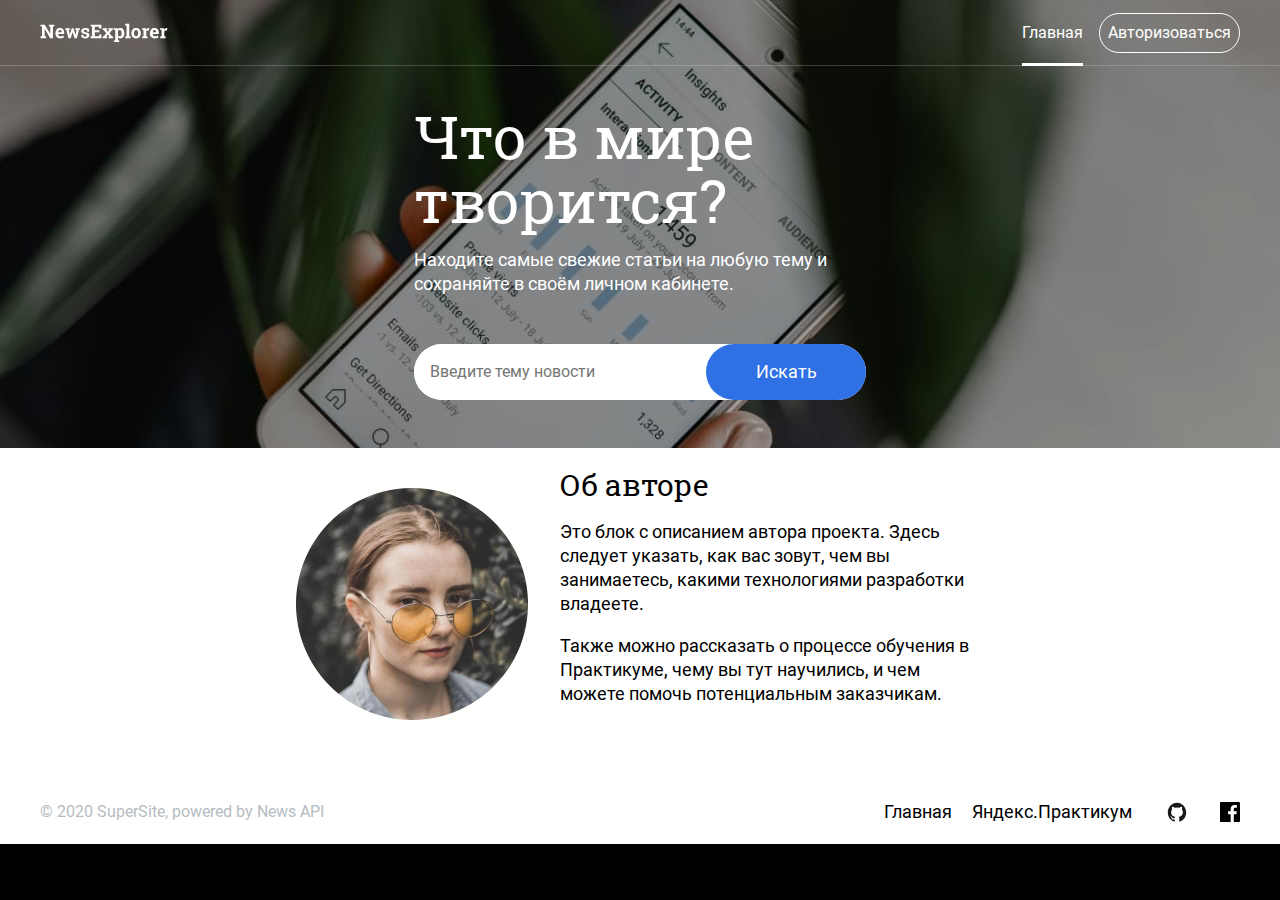
<file: index.html>
<!doctype html><html lang="ru"><head><meta charset="UTF-8"/><meta name="viewport" content="width=device-width,initial-scale=1"/><link rel="icon" href="./images/favicon.png" type="image/x-icon"/><link rel="stylesheet" href="style.beb10aa1d57fcb7eee13.css"/><title>News Week</title></head><body class="page"><div class="intro-container"><header class="header header_type_dark"><img class="header__logo" alt="header-logo" src="./images/news-logo.svg"><ul class="header__menu header__menu_type_dark"><li class="header__link header__link_type_selected"><a class="links" href="index.html">Главная</a></li><li class="header__link header__link_type_button button_type_login">Авторизоваться</li></ul><button class="header__sandwich header__sandwich_type_dark button_type_menu"></button></header><section class="search"><h1 class="search__title">Что в мире творится?</h1><p class="search__subtitle">Находите самые свежие статьи на любую тему и сохраняйте в своём личном кабинете.</p><form class="search__form" novalidate><input class="search__input" placeholder="Введите тему новости" required><button type="submit" class="search__button">Искать</button></form></section></div><section class="author"><img class="author__photo" alt="author-photo" src="./images/author-photo.jpg"><div class="author__column"><h2 class="author__title title-section">Об авторе</h2><p class="author__paragraph">Это блок с описанием автора проекта. Здесь следует указать, как вас зовут, чем вы занимаетесь, какими технологиями разработки владеете.</p><p class="author__paragraph">Также можно рассказать о процессе обучения в Практикуме, чему вы тут научились, и чем можете помочь потенциальным заказчикам.</p></div></section><footer class="footer"><a class="footer__copyright" href="">&#169; 2020 SuperSite, powered by News API</a><div class="footer__menu"><ul class="footer__links"><li class="footer__link"><a class="links" href="index.html">Главная</a></li><li class="footer__link"><a class="links" href="praktikum.yandex.ru">Яндекс.Практикум</a></li></ul><ul class="footer__icons"><li class="footer__icon"><a class="links" href="https://github.com/" target="_blank"><img class="icons" alt="github-icon" src="./images/icon-github.svg"></a></li><li class="footer__icon"><a class="links" href="https://www.facebook.com/" target="_blank"><img class="icons" alt="facebook-icon" src="./images/icon-facebook.svg"></a></li></ul></div></footer><div class="popup"></div><script src="./js/main.958c1915be4dad94dd1b.js"></script></body></html>
</file>
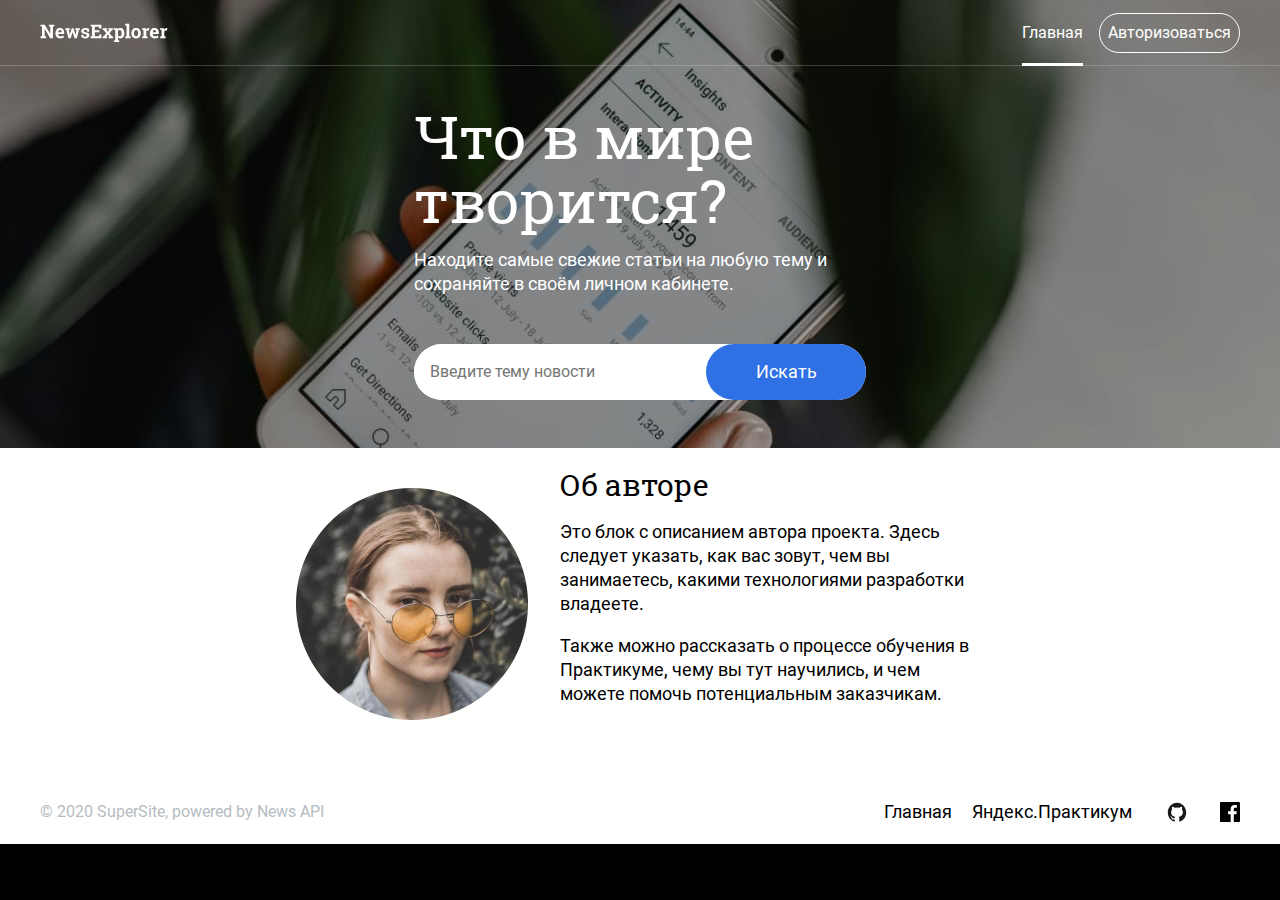
<file: articles.html>
<!doctype html><html lang="ru"><head><meta charset="UTF-8"/><meta name="viewport" content="width=device-width,initial-scale=1"/><link rel="stylesheet" href="style.55b29d84c51b4ed4e0f2.css"/><title>News Week-My Articles</title></head><body class="page"><header class="header header_type_light"><img class="header__logo header__logo_type_light" alt="header-logo" src="./images/news-logo.svg"><ul class="header__menu header__menu_type_light"></ul><button class="header__sandwich header__sanwdich_type_light button_type_menu"></button></header><section class="intro"><p class="intro__about">Сохранённые статьи</p><h2 class="intro__title title__section"><span class="owner"></span>, у вас <span class="number"></span></h2></section><footer class="footer"><a class="footer__copyright" href="">&#169; 2020 SuperSite, powered by News API</a><div class="footer__menu"><ul class="footer__links"><li class="footer__link"><a class="links" href="index.html">Главная</a></li><li class="footer__link"><a class="links" href="praktikum.yandex.ru">Яндекс.Практикум</a></li></ul><ul class="footer__icons"><li class="footer__icon"><a class="links" href="https://github.com/" target="_blank"><img class="icons" alt="github-icon" src="./images/icon-github.svg"></a></li><li class="footer__icon"><a class="links" href="https://www.facebook.com/" target="_blank"><img class="icons" alt="facebook-icon" src="./images/icon-facebook.svg"></a></li></ul></div></footer><div class="popup popup_type_menu"><div class="popup__content_type_menu"><header class="header header_type_dark"><img class="header__logo" alt="header-logo" src="./images/news-logo.svg"></header><img src="./images/close.png" alt="" class="popup__close"><ul class="popup__menu"><li class="header__link"><a class="links" href="index.html">Главная</a></li><li class="header__link"><a class="links" href="articles.html">Сохранённые</a></li><li class="header__link header__link_type_button button_type_login">Авторизоваться</li></ul></div></div><script src="./js/articles.a500310ab733953baec5.js"></script></body></html>
</file>
<file: style.beb10aa1d57fcb7eee13.css>
/*! normalize.css v8.0.1 | MIT License | github.com/necolas/normalize.css */html{line-height:1.15;-webkit-text-size-adjust:100%}body{margin:0}main{display:block}hr{box-sizing:content-box;height:0;overflow:visible}pre{font-family:monospace,monospace;font-size:1em}a{background-color:transparent}abbr[title]{border-bottom:none;text-decoration:underline;text-decoration:underline dotted}code,kbd,samp{font-family:monospace,monospace;font-size:1em}small{font-size:80%}sub,sup{font-size:75%;line-height:0;position:relative;vertical-align:baseline}sub{bottom:-.25em}sup{top:-.5em}img{border-style:none}button,input,optgroup,select,textarea{font-family:inherit;font-size:100%;line-height:1.15;margin:0}button,input{overflow:visible}button,select{text-transform:none}[type=button],[type=reset],[type=submit],button{-webkit-appearance:button}[type=button]::-moz-focus-inner,[type=reset]::-moz-focus-inner,[type=submit]::-moz-focus-inner,button::-moz-focus-inner{border-style:none;padding:0}[type=button]:-moz-focusring,[type=reset]:-moz-focusring,[type=submit]:-moz-focusring,button:-moz-focusring{outline:1px dotted ButtonText}fieldset{padding:.35em .75em .625em}legend{box-sizing:border-box;color:inherit;display:table;max-width:100%;padding:0;white-space:normal}progress{vertical-align:baseline}textarea{overflow:auto}[type=checkbox],[type=radio]{box-sizing:border-box;padding:0}[type=number]::-webkit-inner-spin-button,[type=number]::-webkit-outer-spin-button{height:auto}[type=search]{-webkit-appearance:textfield;outline-offset:-2px}[type=search]::-webkit-search-decoration{-webkit-appearance:none}::-webkit-file-upload-button{-webkit-appearance:button;font:inherit}details{display:block}summary{display:list-item}[hidden],template{display:none}.intro-container{display:flex;position:relative;margin:0;flex-direction:column;align-items:center;height:min-content;width:100%;color:#fff;font-family:Roboto,Arial,sans-serif;background-image:url(images/search-bg.jpg);background-size:cover}.header__logo_type_light{filter:invert(100%)}.header__logo_type_popup{margin:0 0 0 16px;height:20px;width:134px;background-size:100% auto;background-image:url(images/news-logo.svg)}@media screen and (max-width:767px){.header__logo{margin:0 0 0 16px}}@media screen and (min-width:768px){.header__logo{margin:0 0 0 40px;height:20px}}@media screen and (min-width:1440px){.header__logo{margin:0 0 0 104px}}.header__menu_type_dark{color:#fff}.header__menu_type_light{color:#000}.header__menu{position:relative;display:flex;padding:0;font-weight:500;font-family:Roboto,Arial,sans-serif}@media screen and (max-width:767px){.header__menu{display:none}}@media screen and (min-width:768px){.header__menu{margin:0 40px 0 0;font-size:16px;min-height:66px}}@media screen and (min-width:1440px){.header__menu{margin:0 104px 0 0;font-size:18px;min-height:80px}}.header__link_type_selected{box-sizing:content-box;padding-top:3px;border-bottom:3px solid}.header__link_type_button{position:relative;display:flex;border:1px solid;color:inherit;text-decoration:none;background-color:transparent;justify-content:center;box-sizing:border-box;transition:.5}@media screen and (max-width:767px){.header__link_type_button{position:relative;max-width:288px;width:100%;min-height:56px;margin-top:22px;border-radius:28px;align-self:start}}@media screen and (min-width:768px){.header__link_type_button{min-height:40px;padding:0 8px;border-radius:20px;align-self:center}}@media screen and (min-width:1440px){.header__link_type_button{min-height:48px;padding:0 12px;border-radius:24px}}.header__link{position:relative;display:flex;align-items:center;list-syle:none}.header__link:hover{cursor:pointer}.header__link:last-child{margin-right:0}@media screen and (max-width:767px){.header__link{min-height:56px;font-size:18px}}@media screen and (min-width:768px){.header__link{margin:0 16px 0 0;font-size:16px}}@media screen and (min-width:1440px){.header__link{margin:0 32px 0 0;font-size:18px}}.header__sandwich{position:relative;margin:16px;padding:0;min-width:24px;min-height:24px;background-color:transparent;border:none;outline:none}.header__sandwich_type_dark{background-image:url(images/icon-sandwich.png)}.header__sanwdich_type_light{background-image:url(images/icon-sandwich-light.png)}@media screen and (max-width:767px){.header__sandwich{display:flex}}@media screen and (min-width:768px){.header__sandwich{display:none}}.header_type_light{background-color:#fff;box-shadow:inset 0 -1px 0 #d1d2d6}.header_type_dark{box-shadow:inset 0 -1px 0 hsla(0,0%,100%,.2)}.header__exit{height:24px;width:24px;background-position:no-repeat 50%}.header__exit_color_black{background-image:url(images/exit-black.png)}.header__exit_color_white{background-image:url(images/exit-white.png)}.header{position:relative;display:flex;width:100%;justify-content:space-between;align-items:center}@media screen and (max-width:767px){.header{min-height:56px}}@media screen and (min-width:768px){.header{min-height:66px}}@media screen and (min-width:1440px){.header{min-height:80px}}.search__button{flex-grow:0;color:#fff;background-color:#2f71e5;border:none;outline:none;font-size:18px;line-height:24px;font-family:Roboto,Arial,sans-serif;transition:.5s}.search__button:hover{cursor:pointer;color:#2f71e5;border:1px solid #2f71e5;background-color:#fff}@media screen and (max-width:1439px){.search__button{min-width:160px;height:56px;border-radius:28px;max-width:406px}}@media screen and (min-width:1440px){.search__button{min-width:168px;height:64px;border-radius:32px}}.search__form{position:relative;display:flex;width:100%}@media screen and (max-width:767px){.search__form{flex-direction:column;justify-items:space-between;background-color:transparent;max-width:406px}}@media screen and (min-width:768px){.search__form{height:56px;border-radius:28px;background-color:#fff}}@media screen and (min-width:1440px){.search__form{height:64px;border-radius:32px}}.search__input{position:relative;display:flex;flex-grow:1;margin:0;font-size:16px;line-height:22px;outline:none;border:none;font-family:Roboto,Arial,sans-serif}@media screen and (max-width:1439px){.search__input{margin:0 0 16px;min-height:56px;border-radius:28px;padding:0 16px}}@media screen and (min-width:1440px){.search__input{width:100%;margin:0;min-height:64px;border-radius:32px;padding:0 32px}}.search__input_state_error::-webkit-input-placeholder{color:red;opacity:1}.search__input_state_error:-moz-placeholder,.search__input_state_error::-moz-placeholder{color:red;opacity:1}.search__input_state_error:-ms-input-placeholder{color:red;opacity:1}.search__subtitle{font-family:Roboto,Arial,sans-serif;font-weight:400;font-size:18px;line-height:24px}@media screen and (max-width:767px){.search__subtitle{margin:16px 0 122px;max-width:406px}}@media screen and (min-width:768px){.search__subtitle{margin:16px 0 48px;max-width:452px}}@media screen and (min-width:1440px){.search__subtitle{margin:32px 0 64px;max-width:550px}}.search__title{padding:0;margin:0;color:#fff;font-weight:400;font-family:Roboto Slab,Times,serif}@media screen and (max-width:767px){.search__title{max-width:285px;font-size:36px;line-height:40px}}@media screen and (min-width:768px){.search__title{max-width:385px;font-size:60px;line-height:64px}}@media screen and (min-width:1440px){.search__title{max-width:608px}}.search{display:flex;position:relative;flex-direction:column;align-items:start;height:min-content;box-sizing:border-box}@media screen and (max-width:767px){.search{margin:30px 16px 32px}}@media screen and (min-width:768px){.search{margin:38px 160px 48px}}@media screen and (min-width:1440px){.search{margin:80px 0}}.author__column{flex-flow:column;align-items:start;height:min-content}@media screen and (max-width:767px){.author__column{margin:24px 0 0}}@media screen and (min-width:768px){.author__column{margin:-20px 0 0 32px;max-width:424px}}@media screen and (min-width:1440px){.author__column{margin:50px 0 0 56px;max-width:600px}}.author__paragraph{font-size:18px;line-height:24px;font-family:Roboto,Arial,sans-serif;font-style:normal;font-weight:400}.author__paragraph:last-child{margin:0}.author__photo{display:flex;position:relative}@media screen and (max-width:767px){.author__photo{width:calc(100% - 48px);max-width:272px;align-self:center}}@media screen and (min-width:768px){.author__photo{max-width:232px}}@media screen and (min-width:1440px){.author__photo{max-width:464px}}@media screen and (max-width:767px){.author__title{margin:0 0 24px}}@media screen and (min-width:768px){.author__title{margin:0 0 16px}}@media screen and (min-width:1440px){.author__title{margin:0 0 24px}}.author{display:flex;position:relative;margin:0 auto;box-sizing:border-box;height:min-content;width:100%;justify-content:center;background-color:#fff;color:#000}@media screen and (max-width:767px){.author{flex-direction:column;padding:32px 24px 80px}}@media screen and (min-width:768px){.author{padding:40px 40px 60px}}@media screen and (min-width:1440px){.author{padding:80px 104px}}.cards__button{display:flex;justify-content:center;align-items:center;border:none;outline:none;background-color:#fff;font-family:Roboto,Arial,sans-serif;font-style:normal;font-weight:500;font-size:18px;line-height:24px;transition:.5s}.cards__button_visible_no{display:none}.cards__button:hover{cursor:pointer;opacity:.9;color:#2f71e5;border:1px solid #2f71e5}@media screen and (max-width:767px){.cards__button{margin:15px 0 0;min-height:56px;border-radius:28px;min-width:calc(100vw - 32px)}}@media screen and (min-width:768px){.cards__button{margin:22px 0 0;min-width:240px;min-height:56px;border-radius:28px}}@media screen and (min-width:1440px){.cards__button{margin:64px 0 0;min-width:288px;min-height:64px;border-radius:32px}}.cards__grid{display:grid;position:relative;width:100%;justify-content:center}@media screen and (max-width:767px){.cards__grid{grid-template-columns:repeat(auto-fit,228px);grid-template-rows:repeat(auto-fit,1fr);grid-gap:10px}}@media screen and (min-width:768px){.cards__grid{grid-template-columns:repeat(3,1fr);grid-template-rows:repeat(auto-fit,1fr);grid-gap:8px}}@media screen and (min-width:1440px){.cards__grid{grid-template-columns:repeat(auto-fit,400px);grid-template-rows:repeat(auto-fit,1fr);grid-gap:15px}}.cards__image-container{position:relative;display:flex;width:100%;margin:0;border-radius:15px 15px 0 0;padding-bottom:67%}.cards__item-article{display:-webkit-box;-webkit-box-orient:vertical;overflow:hidden;margin:0;font-size:16px;line-height:22px;color:#000;font-family:Roboto,Arial,sans-serif}@media screen and (max-width:1439px){.cards__item-article{-webkit-line-clamp:4}}@media screen and (min-width:1440px){.cards__item-article{-webkit-line-clamp:4}}.cards__item-date{color:#b6bcbf;font-size:18px;line-height:24px;font-family:Source Sans Pro,Arial,sans-serif;text-transform:lowercase}@media screen and (max-width:767px){.cards__item-date{margin:0 0 10px}}@media screen and (min-width:768px){.cards__item-date{margin:0 0 12px}}.cards__item-title{display:-webkit-box;-webkit-box-orient:vertical;overflow:hidden;-webkit-line-clamp:3;padding:0;font-family:Roboto Slab,Times,serif;color:#000}@media screen and (max-width:1439px){.cards__item-title{margin:0 0 10px;font-size:22px;line-height:24px}}@media screen and (min-width:1440px){.cards__item-title{margin:0 0 16px;font-size:26px;line-height:30px}}.cards__item{position:relative;display:flex;flex-shrink:0;flex-direction:column;border-radius:16px;box-shadow:0 17px 58px -16px rgba(8,29,45,.1);background-color:#fff}@media screen and (max-width:767px){.cards__item{width:auto;max-width:224px;height:auto}}@media screen and (min-width:768px){.cards__item{width:auto;max-width:400px;height:auto}}@media screen and (min-width:1440px){.cards__item{height:576px;padding-bottom:0;width:auto}}.cards__photo{position:absolute;display:flex;flex-shrink:0;min-width:100%;min-height:100%;justify-self:center;align-self:center;left:0;right:0;top:0;bottom:0;width:100%;border-radius:16px 16px 0 0}.cards__sign{position:absolute;bottom:0;font-size:16px;line-height:20px;color:#b6bcbf;font-family:Roboto Slab,Times,serif;text-transform:uppercase;font-weight:700;overflow:hidden;text-overflow:ellipsis}.cards__text{position:relative;display:flex;flex-direction:column;width:100%;height:100%;box-sizing:border-box;border-radius:0 0 16px 16px;background-color:#fff}@media screen and (max-width:1439px){.cards__text{padding:16px;height:270px}}@media screen and (min-width:1440px){.cards__text{padding:20px 24px;height:307px}}.cards__title{color:#000;margin:0 0 64px;width:100%}@media screen and (max-width:767px){.cards-title{margin:0 0 24px}}@media screen and (min-width:768px){.cards-title{margin:0 0 32px;margin:0 0 64px}}.cards__bookmark_clicked_off{background:url(images/bookmark-black.svg) 50% no-repeat}.cards__bookmark_clicked_off:hover{background:url(images/bookmark-grey.svg) 50% no-repeat;cursor:pointer}.cards__bookmark_clicked_on,.cards__bookmark_clicked_on:hover{background:url(images/bookmark-blue.svg) 50% no-repeat}.cards__bookmark_clicked_on:hover{cursor:pointer}.cards__bookmark_icon_delete{background:url(images/trash-grey.svg) 50% no-repeat}.cards__bookmark_icon_delete:hover{background:url(images/trash-black.svg) 50% no-repeat;cursor:pointer}@media screen and (min-width:1024px){.cards__bookmark_icon_delete:hover:after{position:absolute;display:flex;justify-content:center;align-items:center;min-height:40px;width:160px;padding:0 10px;border-radius:8px;background-color:#fff;font-family:Roboto,Times,serif;font-weight:500;font-size:12px;line-height:14px;z-index:5;top:0;right:49px;content:"Убрать из сохранённых"}}.cards__bookmark_active_no{background:url(images/bookmark-black.svg) 50% no-repeat}@media screen and (min-width:1024px){.cards__bookmark_active_no:hover:after{position:absolute;display:flex;justify-content:center;align-items:center;min-height:40px;width:max-content;padding:0 10px;border-radius:8px;background-color:#fff;font-family:Roboto,Times,serif;font-weight:500;font-size:12px;line-height:14px;z-index:5;top:0;right:49px;content:"Войдите, чтобы сохранять статьи"}}.cards__bookmark{position:absolute;border-radius:8px;min-height:40px;min-width:40px;border:none;outline:none;z-index:1;transition:.3s}@media screen and (max-width:767px){.cards__bookmark{top:16px;right:16px}}@media screen and (min-width:768px){.cards__bookmark{top:8px;right:8px}}@media screen and (min-width:1440px){.cards__bookmark{top:24px;right:24px}}.cards__label{position:absolute;box-sizing:content-box;padding:9px 18px;max-height:40px;margin:0;border-radius:8px;background-color:#fff;font-family:Roboto,Times,serif;font-weight:500;font-size:14px;line-height:24px;z-index:5}@media screen and (max-width:767px){.cards__label{top:16px;left:16px}}@media screen and (min-width:768px){.cards__label{top:8px;left:8px}}@media screen and (min-width:1440px){.cards__label{top:24px;left:24px}}.cards__comment{position:relative;max-width:300px;text-align:center;color:#b6bcbf;font-family:Roboto;font-size:18px;line-height:24px;margin:0}.cards__comment,.cards__message{font-style:normal;font-weight:400}.cards__message{margin:40px 0 16px;max-height:300px;font-family:Roboto Slab;font-size:26px;line-height:30px}.cards__id{display:none}.cards{display:flex;flex-direction:column;display:relative;align-items:center;box-sizing:border-box;width:100%;background-color:#f5f6f7}@media screen and (max-width:767px){.cards{padding:32px 16px}}@media screen and (min-width:768px){.cards{padding:40px}}@media screen and (min-width:1440px){.cards{padding:80px 104px}}.footer__copyright{display:flex;position:relative;font-size:16px;line-height:22px;color:#b6bcbf;text-decoration:none;font-family:Roboto,Arial,sans-serif}@media screen and (max-width:767px){.footer__copyright{order:9}}.footer__icon{max-width:20px;max-height:20px;margin:0}.footer__icon,.footer__link{display:flex;position:relative;list-style-type:none}.footer__link{box-sizing:border-box;font-size:18px;line-height:24px;font-family:Roboto,Arial,sans-serif;color:#000}@media screen and (max-width:767px){.footer__link{margin:0}}@media screen and (min-width:768px){.footer__link{margin:0 10px}}@media screen and (min-width:1440px){.footer__link{margin:0 20px}}.footer__menu{display:flex;position:relative;margin:0;width:min-content}@media screen and (max-width:767px){.footer__menu{order:1;width:100%;justify-content:space-between}}.footer__icons{justify-content:space-between;min-width:73px}.footer__icons,.footer__links{display:flex;flex-direction:row;align-items:center;margin:0;padding:0}.footer__links{justify-content:space-around}@media screen and (max-width:767px){.footer__links{flex-direction:column;justify-content:space-between;min-height:64px;align-items:flex-start}}@media screen and (min-width:768px){.footer__links{margin-right:25px}}@media screen and (min-width:1440px){.footer__links{margin-right:42px}}.footer{display:flex;position:relative;box-sizing:border-box;width:100%;align-items:center;justify-content:space-between;background-color:#fff}@media screen and (max-width:767px){.footer{padding:20px 16px;min-height:175px;flex-direction:column}}@media screen and (min-width:768px){.footer{padding:0 40px;min-height:64px}}@media screen and (min-width:1440px){.footer{padding:0 104px;min-height:80px}}.icons{position:relative;display:flex;height:100%;width:100%;transition:.3s}.icons:hover{opacity:.8}.title-section{font-family:Roboto Slab,Times,serif;font-style:normal;font-weight:400}@media screen and (max-width:767px){.title-section{font-size:30px;line-height:34px}}@media screen and (min-width:768px){.title-section{font-size:30px;line-height:34px}}@media screen and (min-width:1440px){.title-section{font-size:40px;line-height:46px}}.popup__content_type_form{background-color:#fff;box-sizing:border-box;border-radius:16px;padding:34px 36px 28px}@media screen and (max-width:767px){.popup__content_type_form{width:100%;max-width:430px;margin-top:56px}}@media screen and (min-width:768px){.popup__content_type_form{width:430px;margin-top:207px}}.popup__content_type_menu{position:relative;display:flex;flex-direction:column;width:100%;height:min-content;background-color:#1a1b22}.popup__content{position:relative;height:min-content;z-index:5}.popup__close{cursor:pointer;background-image:url(images/close.png);background-size:100% auto}@media screen and (max-width:767px){.popup__close{position:fixed;width:24px;height:24px;top:16px;right:16px}}@media screen and (min-width:768px){.popup__close{position:absolute;width:40px;height:40px;top:-46px;right:-46px}}.popup__title{margin:0 0 10px;min-height:32px;font-size:24px;line-height:28px;font-weight:900;font-family:Roboto,Arial,sans-serif}.popup__form{margin:0;padding:0;height:min-content}.popup__input{width:100%;border:0;outline:0;box-sizing:border-box;padding:9px 0 10px;font-family:Inter;font-style:normal;font-weight:400;font-size:14px;line-height:17px;color:#000;border-bottom:1px solid #ccc}.popup__input:last-of-type{margin-bottom:0}.popup__input:focus{border-bottom:2px solid #2f71e5}.popup__submit{width:100%;height:64px;border-radius:32px;border:none;margin:0;background-color:#e6e8eb;color:#b6bcbf;font-size:18px;line-height:24px;font-family:Roboto;font-style:normal;font-weight:500;background:#2f71e5;color:#fff;box-shadow:0 5px 15px rgba(14,26,57,.2);border-radius:100px}.popup__submit_state_disable{background-color:#e6e8eb;color:#b6bcbf;box-shadow:none}.popup__button{border:none;background-color:transparent;color:#2f71e5;margin:0;outline:none}.popup__menu{position:relative;display:flex;flex-direction:column;min-height:56px;padding:16px;margin:0;font-size:18px;color:#fff}.popup__text{justify-content:center;margin:16px auto 0}.popup__subtext,.popup__text{display:flex;width:100%;font-family:Inter;font-style:normal;font-weight:400;font-size:14px;line-height:17px}.popup__subtext{margin:14px 0 22px}.popup__input-container{display:flex;flex-direction:column;height:min-content;margin:12px 0 0}.popup__input-title{font-family:Inter;font-style:normal;font-weight:400;font-size:12px;min-height:14px;margin:0;padding:0}.popup.popup_is-opened{display:flex}.popup{position:fixed;top:0;left:0;width:100%;height:100%;background-color:rgba(0,0,0,.5);justify-content:center;display:none;z-index:5}.error-message{position:relative;font-family:Inter;font-style:normal;font-weight:400;font-size:12px;min-height:16px;color:red;margin:3px 0 0}.server-error{display:flex;position:relative;margin:0 auto 8px;width:max-content}.button_type_login:hover{cursor:pointer;color:#2f71e5}.button_type_menu:hover,.button_type_signup:hover{cursor:pointer}.button_type_exit:hover{cursor:pointer;box-shadow:0 0 2px #2f71e5;border:1px solid #2f71e5}.circle-preloader{position:relative;width:50px;height:50px;border:4px solid;border-color:#444 #444 #888;border-radius:50%;animation:spin .75s linear infinite;margin-bottom:24px}@keyframes spin{to{transform:rotate(1turn)}}.links{text-decoration:none;color:inherit;transition:.3s}.links:hover{opacity:.8}.sad-smile{min-width:96px;min-height:96px;background-image:url(images/smile-sad.png)}@font-face{font-family:Roboto;font-style:normal;font-weight:500;font-display:swap;src:url(vendor/Roboto-Regular.woff2) format("woff2"),url(vendor/Roboto-Regular.woff) format("woff")}@font-face{font-family:Roboto;font-style:normal;font-weight:700;font-display:swap;src:url(vendor/Roboto-Bold.woff2) format("woff2"),url(vendor/Roboto-Bold.woff) format("woff")}@font-face{font-family:Roboto;font-style:normal;font-weight:900;font-display:swap;src:url(vendor/Roboto-Black.woff2) format("woff2"),url(vendor/Roboto-Black.woff) format("woff")}@font-face{font-family:Roboto Slab;font-style:normal;font-weight:400;font-display:swap;src:url(vendor/Robotoslabregular.woff2) format("woff2"),url(vendor/Robotoslabregular.woff) format("woff")}@font-face{font-family:Roboto Slab;font-style:normal;font-weight:700;font-display:swap;src:url(vendor/Robotoslabbold.woff2) format("woff2"),url(vendor/Robotoslabbold.woff) format("woff")}@font-face{font-family:Source Sans Pro;font-style:normal;font-weight:400;font-display:swap;src:url(vendor/SourceSansPro-Regular.woff2) format("woff2"),url(vendor/SourceSansPro-Regular.woff) format("woff")}.page{position:relative;flex-flow:column;margin:auto;align-items:center;max-width:1440px;font-family:Roboto,Arial;background-color:#000;-moz-osx-font-smoothing:grayscale;-webkit-font-smoothing:antialiased;-webkit-text-size-adjust:100%;-ms-text-size-adjust:100%;-moz-text-size-adjust:100%;text-rendering:optimizeLegibility}
</file>
<file: style.55b29d84c51b4ed4e0f2.css>
/*! normalize.css v8.0.1 | MIT License | github.com/necolas/normalize.css */html{line-height:1.15;-webkit-text-size-adjust:100%}body{margin:0}main{display:block}hr{box-sizing:content-box;height:0;overflow:visible}pre{font-family:monospace,monospace;font-size:1em}a{background-color:transparent}abbr[title]{border-bottom:none;text-decoration:underline;text-decoration:underline dotted}code,kbd,samp{font-family:monospace,monospace;font-size:1em}small{font-size:80%}sub,sup{font-size:75%;line-height:0;position:relative;vertical-align:baseline}sub{bottom:-.25em}sup{top:-.5em}img{border-style:none}button,input,optgroup,select,textarea{font-family:inherit;font-size:100%;line-height:1.15;margin:0}button,input{overflow:visible}button,select{text-transform:none}[type=button],[type=reset],[type=submit],button{-webkit-appearance:button}[type=button]::-moz-focus-inner,[type=reset]::-moz-focus-inner,[type=submit]::-moz-focus-inner,button::-moz-focus-inner{border-style:none;padding:0}[type=button]:-moz-focusring,[type=reset]:-moz-focusring,[type=submit]:-moz-focusring,button:-moz-focusring{outline:1px dotted ButtonText}fieldset{padding:.35em .75em .625em}legend{box-sizing:border-box;color:inherit;display:table;max-width:100%;padding:0;white-space:normal}progress{vertical-align:baseline}textarea{overflow:auto}[type=checkbox],[type=radio]{box-sizing:border-box;padding:0}[type=number]::-webkit-inner-spin-button,[type=number]::-webkit-outer-spin-button{height:auto}[type=search]{-webkit-appearance:textfield;outline-offset:-2px}[type=search]::-webkit-search-decoration{-webkit-appearance:none}::-webkit-file-upload-button{-webkit-appearance:button;font:inherit}details{display:block}summary{display:list-item}[hidden],template{display:none}.intro-container{display:flex;position:relative;margin:0;flex-direction:column;align-items:center;height:min-content;width:100%;color:#fff;font-family:Roboto,Arial,sans-serif;background-image:url(images/search-bg.jpg);background-size:cover}.header__logo_type_light{filter:invert(100%)}.header__logo_type_popup{margin:0 0 0 16px;height:20px;width:134px;background-size:100% auto;background-image:url(images/news-logo.svg)}@media screen and (max-width:767px){.header__logo{margin:0 0 0 16px}}@media screen and (min-width:768px){.header__logo{margin:0 0 0 40px;height:20px}}@media screen and (min-width:1440px){.header__logo{margin:0 0 0 104px}}.header__menu_type_dark{color:#fff}.header__menu_type_light{color:#000}.header__menu{position:relative;display:flex;padding:0;font-weight:500;font-family:Roboto,Arial,sans-serif}@media screen and (max-width:767px){.header__menu{display:none}}@media screen and (min-width:768px){.header__menu{margin:0 40px 0 0;font-size:16px;min-height:66px}}@media screen and (min-width:1440px){.header__menu{margin:0 104px 0 0;font-size:18px;min-height:80px}}.header__link_type_selected{box-sizing:content-box;padding-top:3px;border-bottom:3px solid}.header__link_type_button{position:relative;display:flex;border:1px solid;color:inherit;text-decoration:none;background-color:transparent;justify-content:center;box-sizing:border-box;transition:.5}@media screen and (max-width:767px){.header__link_type_button{position:relative;max-width:288px;width:100%;min-height:56px;margin-top:22px;border-radius:28px;align-self:start}}@media screen and (min-width:768px){.header__link_type_button{min-height:40px;padding:0 8px;border-radius:20px;align-self:center}}@media screen and (min-width:1440px){.header__link_type_button{min-height:48px;padding:0 12px;border-radius:24px}}.header__link{position:relative;display:flex;align-items:center;list-syle:none}.header__link:hover{cursor:pointer}.header__link:last-child{margin-right:0}@media screen and (max-width:767px){.header__link{min-height:56px;font-size:18px}}@media screen and (min-width:768px){.header__link{margin:0 16px 0 0;font-size:16px}}@media screen and (min-width:1440px){.header__link{margin:0 32px 0 0;font-size:18px}}.header__sandwich{position:relative;margin:16px;padding:0;min-width:24px;min-height:24px;background-color:transparent;border:none;outline:none}.header__sandwich_type_dark{background-image:url(images/icon-sandwich.png)}.header__sanwdich_type_light{background-image:url(images/icon-sandwich-light.png)}@media screen and (max-width:767px){.header__sandwich{display:flex}}@media screen and (min-width:768px){.header__sandwich{display:none}}.header_type_light{background-color:#fff;box-shadow:inset 0 -1px 0 #d1d2d6}.header_type_dark{box-shadow:inset 0 -1px 0 hsla(0,0%,100%,.2)}.header__exit{height:24px;width:24px;background-position:no-repeat 50%}.header__exit_color_black{background-image:url(images/exit-black.png)}.header__exit_color_white{background-image:url(images/exit-white.png)}.header{position:relative;display:flex;width:100%;justify-content:space-between;align-items:center}@media screen and (max-width:767px){.header{min-height:56px}}@media screen and (min-width:768px){.header{min-height:66px}}@media screen and (min-width:1440px){.header{min-height:80px}}.cards__button{display:flex;justify-content:center;align-items:center;border:none;outline:none;background-color:#fff;font-family:Roboto,Arial,sans-serif;font-style:normal;font-weight:500;font-size:18px;line-height:24px;transition:.5s}.cards__button_visible_no{display:none}.cards__button:hover{cursor:pointer;opacity:.9;color:#2f71e5;border:1px solid #2f71e5}@media screen and (max-width:767px){.cards__button{margin:15px 0 0;min-height:56px;border-radius:28px;min-width:calc(100vw - 32px)}}@media screen and (min-width:768px){.cards__button{margin:22px 0 0;min-width:240px;min-height:56px;border-radius:28px}}@media screen and (min-width:1440px){.cards__button{margin:64px 0 0;min-width:288px;min-height:64px;border-radius:32px}}.cards__grid{display:grid;position:relative;width:100%;justify-content:center}@media screen and (max-width:767px){.cards__grid{grid-template-columns:repeat(auto-fit,228px);grid-template-rows:repeat(auto-fit,1fr);grid-gap:10px}}@media screen and (min-width:768px){.cards__grid{grid-template-columns:repeat(3,1fr);grid-template-rows:repeat(auto-fit,1fr);grid-gap:8px}}@media screen and (min-width:1440px){.cards__grid{grid-template-columns:repeat(auto-fit,400px);grid-template-rows:repeat(auto-fit,1fr);grid-gap:15px}}.cards__image-container{position:relative;display:flex;width:100%;margin:0;border-radius:15px 15px 0 0;padding-bottom:67%}.cards__item-article{display:-webkit-box;-webkit-box-orient:vertical;overflow:hidden;margin:0;font-size:16px;line-height:22px;color:#000;font-family:Roboto,Arial,sans-serif}@media screen and (max-width:1439px){.cards__item-article{-webkit-line-clamp:4}}@media screen and (min-width:1440px){.cards__item-article{-webkit-line-clamp:4}}.cards__item-date{color:#b6bcbf;font-size:18px;line-height:24px;font-family:Source Sans Pro,Arial,sans-serif;text-transform:lowercase}@media screen and (max-width:767px){.cards__item-date{margin:0 0 10px}}@media screen and (min-width:768px){.cards__item-date{margin:0 0 12px}}.cards__item-title{display:-webkit-box;-webkit-box-orient:vertical;overflow:hidden;-webkit-line-clamp:3;padding:0;font-family:Roboto Slab,Times,serif;color:#000}@media screen and (max-width:1439px){.cards__item-title{margin:0 0 10px;font-size:22px;line-height:24px}}@media screen and (min-width:1440px){.cards__item-title{margin:0 0 16px;font-size:26px;line-height:30px}}.cards__item{position:relative;display:flex;flex-shrink:0;flex-direction:column;border-radius:16px;box-shadow:0 17px 58px -16px rgba(8,29,45,.1);background-color:#fff}@media screen and (max-width:767px){.cards__item{width:auto;max-width:224px;height:auto}}@media screen and (min-width:768px){.cards__item{width:auto;max-width:400px;height:auto}}@media screen and (min-width:1440px){.cards__item{height:576px;padding-bottom:0;width:auto}}.cards__photo{position:absolute;display:flex;flex-shrink:0;min-width:100%;min-height:100%;justify-self:center;align-self:center;left:0;right:0;top:0;bottom:0;width:100%;border-radius:16px 16px 0 0}.cards__sign{position:absolute;bottom:0;font-size:16px;line-height:20px;color:#b6bcbf;font-family:Roboto Slab,Times,serif;text-transform:uppercase;font-weight:700;overflow:hidden;text-overflow:ellipsis}.cards__text{position:relative;display:flex;flex-direction:column;width:100%;height:100%;box-sizing:border-box;border-radius:0 0 16px 16px;background-color:#fff}@media screen and (max-width:1439px){.cards__text{padding:16px;height:270px}}@media screen and (min-width:1440px){.cards__text{padding:20px 24px;height:307px}}.cards__title{color:#000;margin:0 0 64px;width:100%}@media screen and (max-width:767px){.cards-title{margin:0 0 24px}}@media screen and (min-width:768px){.cards-title{margin:0 0 32px;margin:0 0 64px}}.cards__bookmark_clicked_off{background:url(images/bookmark-black.svg) 50% no-repeat}.cards__bookmark_clicked_off:hover{background:url(images/bookmark-grey.svg) 50% no-repeat;cursor:pointer}.cards__bookmark_clicked_on,.cards__bookmark_clicked_on:hover{background:url(images/bookmark-blue.svg) 50% no-repeat}.cards__bookmark_clicked_on:hover{cursor:pointer}.cards__bookmark_icon_delete{background:url(images/trash-grey.svg) 50% no-repeat}.cards__bookmark_icon_delete:hover{background:url(images/trash-black.svg) 50% no-repeat;cursor:pointer}@media screen and (min-width:1024px){.cards__bookmark_icon_delete:hover:after{position:absolute;display:flex;justify-content:center;align-items:center;min-height:40px;width:160px;padding:0 10px;border-radius:8px;background-color:#fff;font-family:Roboto,Times,serif;font-weight:500;font-size:12px;line-height:14px;z-index:5;top:0;right:49px;content:"Убрать из сохранённых"}}.cards__bookmark_active_no{background:url(images/bookmark-black.svg) 50% no-repeat}@media screen and (min-width:1024px){.cards__bookmark_active_no:hover:after{position:absolute;display:flex;justify-content:center;align-items:center;min-height:40px;width:max-content;padding:0 10px;border-radius:8px;background-color:#fff;font-family:Roboto,Times,serif;font-weight:500;font-size:12px;line-height:14px;z-index:5;top:0;right:49px;content:"Войдите, чтобы сохранять статьи"}}.cards__bookmark{position:absolute;border-radius:8px;min-height:40px;min-width:40px;border:none;outline:none;z-index:1;transition:.3s}@media screen and (max-width:767px){.cards__bookmark{top:16px;right:16px}}@media screen and (min-width:768px){.cards__bookmark{top:8px;right:8px}}@media screen and (min-width:1440px){.cards__bookmark{top:24px;right:24px}}.cards__label{position:absolute;box-sizing:content-box;padding:9px 18px;max-height:40px;margin:0;border-radius:8px;background-color:#fff;font-family:Roboto,Times,serif;font-weight:500;font-size:14px;line-height:24px;z-index:5}@media screen and (max-width:767px){.cards__label{top:16px;left:16px}}@media screen and (min-width:768px){.cards__label{top:8px;left:8px}}@media screen and (min-width:1440px){.cards__label{top:24px;left:24px}}.cards__comment{position:relative;max-width:300px;text-align:center;color:#b6bcbf;font-family:Roboto;font-size:18px;line-height:24px;margin:0}.cards__comment,.cards__message{font-style:normal;font-weight:400}.cards__message{margin:40px 0 16px;max-height:300px;font-family:Roboto Slab;font-size:26px;line-height:30px}.cards__id{display:none}.cards{display:flex;flex-direction:column;display:relative;align-items:center;box-sizing:border-box;width:100%;background-color:#f5f6f7}@media screen and (max-width:767px){.cards{padding:32px 16px}}@media screen and (min-width:768px){.cards{padding:40px}}@media screen and (min-width:1440px){.cards{padding:80px 104px}}.footer__copyright{display:flex;position:relative;font-size:16px;line-height:22px;color:#b6bcbf;text-decoration:none;font-family:Roboto,Arial,sans-serif}@media screen and (max-width:767px){.footer__copyright{order:9}}.footer__icon{max-width:20px;max-height:20px;margin:0}.footer__icon,.footer__link{display:flex;position:relative;list-style-type:none}.footer__link{box-sizing:border-box;font-size:18px;line-height:24px;font-family:Roboto,Arial,sans-serif;color:#000}@media screen and (max-width:767px){.footer__link{margin:0}}@media screen and (min-width:768px){.footer__link{margin:0 10px}}@media screen and (min-width:1440px){.footer__link{margin:0 20px}}.footer__menu{display:flex;position:relative;margin:0;width:min-content}@media screen and (max-width:767px){.footer__menu{order:1;width:100%;justify-content:space-between}}.footer__icons{justify-content:space-between;min-width:73px}.footer__icons,.footer__links{display:flex;flex-direction:row;align-items:center;margin:0;padding:0}.footer__links{justify-content:space-around}@media screen and (max-width:767px){.footer__links{flex-direction:column;justify-content:space-between;min-height:64px;align-items:flex-start}}@media screen and (min-width:768px){.footer__links{margin-right:25px}}@media screen and (min-width:1440px){.footer__links{margin-right:42px}}.footer{display:flex;position:relative;box-sizing:border-box;width:100%;align-items:center;justify-content:space-between;background-color:#fff}@media screen and (max-width:767px){.footer{padding:20px 16px;min-height:175px;flex-direction:column}}@media screen and (min-width:768px){.footer{padding:0 40px;min-height:64px}}@media screen and (min-width:1440px){.footer{padding:0 104px;min-height:80px}}.icons{position:relative;display:flex;height:100%;width:100%;transition:.3s}.icons:hover{opacity:.8}.title-section{font-family:Roboto Slab,Times,serif;font-style:normal;font-weight:400}@media screen and (max-width:767px){.title-section{font-size:30px;line-height:34px}}@media screen and (min-width:768px){.title-section{font-size:30px;line-height:34px}}@media screen and (min-width:1440px){.title-section{font-size:40px;line-height:46px}}.popup__content_type_form{background-color:#fff;box-sizing:border-box;border-radius:16px;padding:34px 36px 28px}@media screen and (max-width:767px){.popup__content_type_form{width:100%;max-width:430px;margin-top:56px}}@media screen and (min-width:768px){.popup__content_type_form{width:430px;margin-top:207px}}.popup__content_type_menu{position:relative;display:flex;flex-direction:column;width:100%;height:min-content;background-color:#1a1b22}.popup__content{position:relative;height:min-content;z-index:5}.popup__close{cursor:pointer;background-image:url(images/close.png);background-size:100% auto}@media screen and (max-width:767px){.popup__close{position:fixed;width:24px;height:24px;top:16px;right:16px}}@media screen and (min-width:768px){.popup__close{position:absolute;width:40px;height:40px;top:-46px;right:-46px}}.popup__title{margin:0 0 10px;min-height:32px;font-size:24px;line-height:28px;font-weight:900;font-family:Roboto,Arial,sans-serif}.popup__form{margin:0;padding:0;height:min-content}.popup__input{width:100%;border:0;outline:0;box-sizing:border-box;padding:9px 0 10px;font-family:Inter;font-style:normal;font-weight:400;font-size:14px;line-height:17px;color:#000;border-bottom:1px solid #ccc}.popup__input:last-of-type{margin-bottom:0}.popup__input:focus{border-bottom:2px solid #2f71e5}.popup__submit{width:100%;height:64px;border-radius:32px;border:none;margin:0;background-color:#e6e8eb;color:#b6bcbf;font-size:18px;line-height:24px;font-family:Roboto;font-style:normal;font-weight:500;background:#2f71e5;color:#fff;box-shadow:0 5px 15px rgba(14,26,57,.2);border-radius:100px}.popup__submit_state_disable{background-color:#e6e8eb;color:#b6bcbf;box-shadow:none}.popup__button{border:none;background-color:transparent;color:#2f71e5;margin:0;outline:none}.popup__menu{position:relative;display:flex;flex-direction:column;min-height:56px;padding:16px;margin:0;font-size:18px;color:#fff}.popup__text{justify-content:center;margin:16px auto 0}.popup__subtext,.popup__text{display:flex;width:100%;font-family:Inter;font-style:normal;font-weight:400;font-size:14px;line-height:17px}.popup__subtext{margin:14px 0 22px}.popup__input-container{display:flex;flex-direction:column;height:min-content;margin:12px 0 0}.popup__input-title{font-family:Inter;font-style:normal;font-weight:400;font-size:12px;min-height:14px;margin:0;padding:0}.popup.popup_is-opened{display:flex}.popup{position:fixed;top:0;left:0;width:100%;height:100%;background-color:rgba(0,0,0,.5);justify-content:center;display:none;z-index:5}.error-message{position:relative;font-family:Inter;font-style:normal;font-weight:400;font-size:12px;min-height:16px;color:red;margin:3px 0 0}.server-error{display:flex;position:relative;margin:0 auto 8px;width:max-content}.button_type_login:hover{cursor:pointer;color:#2f71e5}.button_type_menu:hover,.button_type_signup:hover{cursor:pointer}.button_type_exit:hover{cursor:pointer;box-shadow:0 0 2px #2f71e5;border:1px solid #2f71e5}.links{text-decoration:none;color:inherit;transition:.3s}.links:hover{opacity:.8}.intro__about{margin:0;font-family:Roboto;font-weight:400;font-size:18px;line-height:24px;color:rgba(26,27,34,.5)}@media screen and (max-width:767px){.intro__about{font-size:12px}}@media screen and (min-width:768px){.intro__about{font-size:14px}}@media screen and (min-width:1440px){.intro__about{font-size:18px}}.intro__keys_accent_span{font-weight:700}.intro__keys{font-family:Roboto;font-style:normal;font-size:18px;line-height:24px;color:#1a1b22}@media screen and (max-width:767px){.intro__title{margin:16px 0}}@media screen and (min-width:768px){.intro__title{max-width:340px;margin:16px 0}}@media screen and (min-width:1440px){.intro__title{max-width:530px;margin:28px 0 30px}}.intro{display:flex;flex-direction:column;display:relative;box-sizing:border-box;width:100%;background-color:#fff}@media screen and (max-width:767px){.intro{padding:8px 16px 32px}}@media screen and (min-width:768px){.intro{padding:24px 40px 42px}}@media screen and (min-width:1440px){.intro{padding:40px 104px 56px}}@font-face{font-family:Roboto;font-style:normal;font-weight:500;font-display:swap;src:url(vendor/Roboto-Regular.woff2) format("woff2"),url(vendor/Roboto-Regular.woff) format("woff")}@font-face{font-family:Roboto;font-style:normal;font-weight:700;font-display:swap;src:url(vendor/Roboto-Bold.woff2) format("woff2"),url(vendor/Roboto-Bold.woff) format("woff")}@font-face{font-family:Roboto;font-style:normal;font-weight:900;font-display:swap;src:url(vendor/Roboto-Black.woff2) format("woff2"),url(vendor/Roboto-Black.woff) format("woff")}@font-face{font-family:Roboto Slab;font-style:normal;font-weight:400;font-display:swap;src:url(vendor/Robotoslabregular.woff2) format("woff2"),url(vendor/Robotoslabregular.woff) format("woff")}@font-face{font-family:Roboto Slab;font-style:normal;font-weight:700;font-display:swap;src:url(vendor/Robotoslabbold.woff2) format("woff2"),url(vendor/Robotoslabbold.woff) format("woff")}@font-face{font-family:Source Sans Pro;font-style:normal;font-weight:400;font-display:swap;src:url(vendor/SourceSansPro-Regular.woff2) format("woff2"),url(vendor/SourceSansPro-Regular.woff) format("woff")}.page{position:relative;flex-flow:column;margin:auto;align-items:center;max-width:1440px;font-family:Roboto,Arial;background-color:#000;-moz-osx-font-smoothing:grayscale;-webkit-font-smoothing:antialiased;-webkit-text-size-adjust:100%;-ms-text-size-adjust:100%;-moz-text-size-adjust:100%;text-rendering:optimizeLegibility}
</file>
